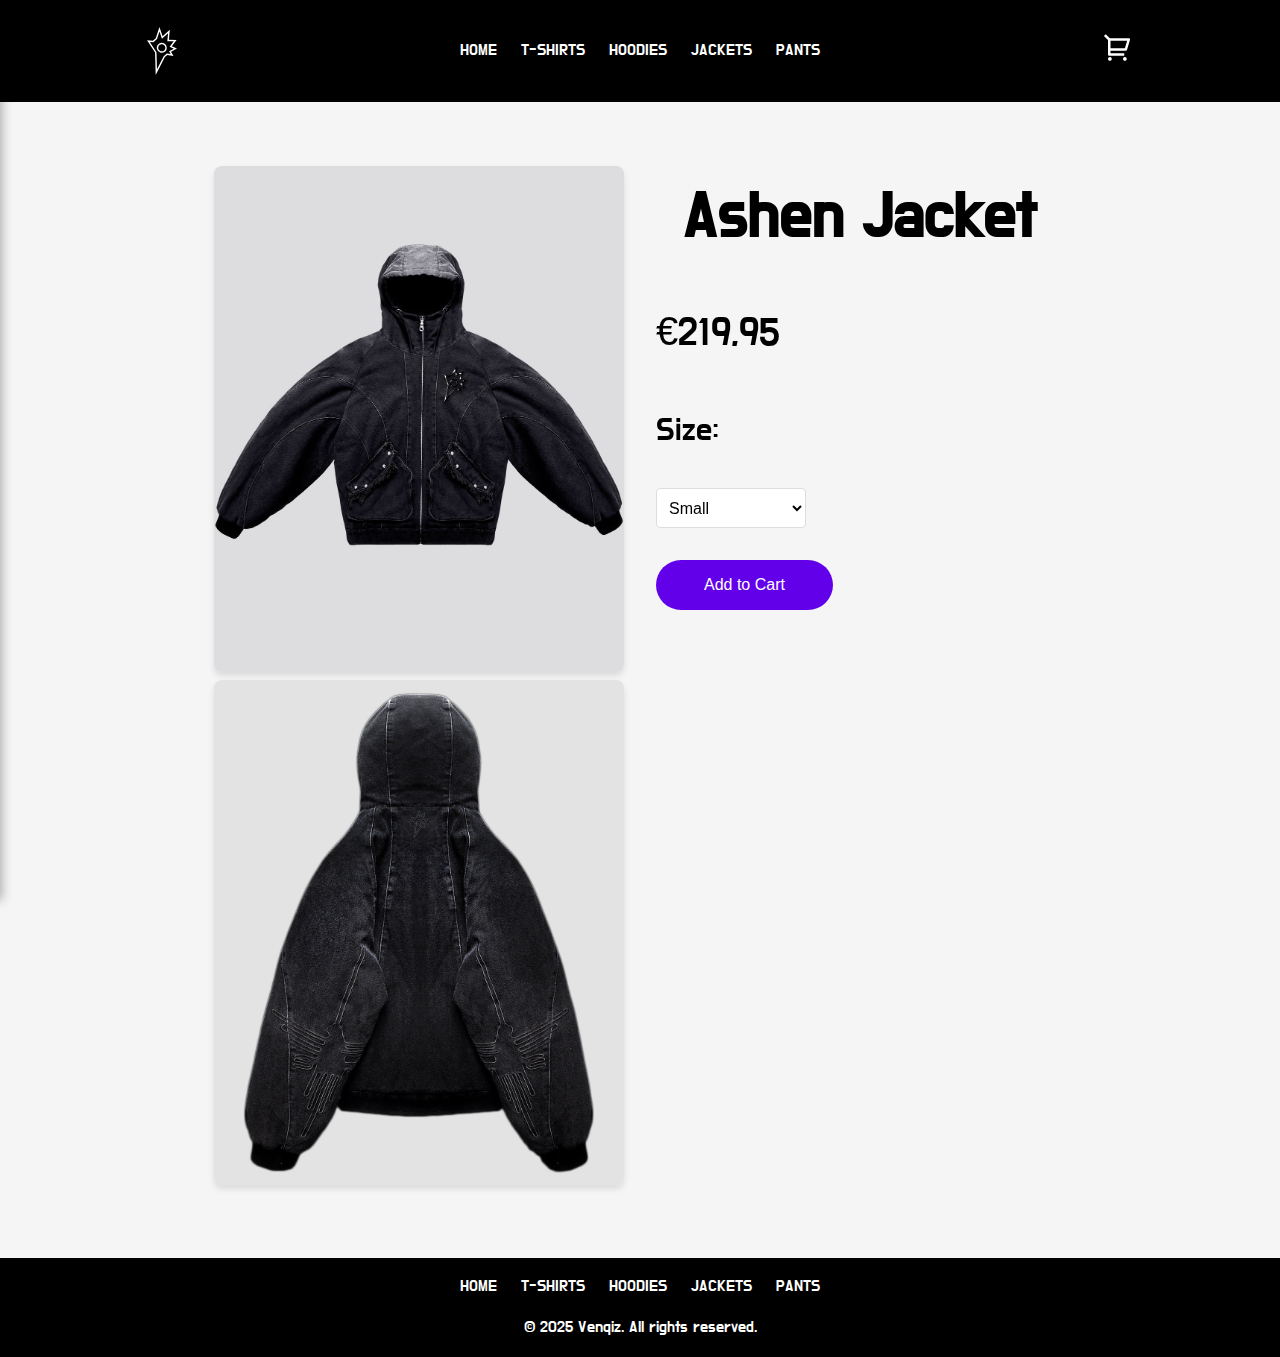
<file: Product/ashen-jacket.html>
<!DOCTYPE html>
<html lang="en">
<head>
    <meta charset="UTF-8">
    <meta name="viewport" content="width=device-width, initial-scale=1.0">
    <title>Venqiz</title>
    <link href="https://fonts.googleapis.com/css2?family=Do+Hyeon&display=swap" rel="stylesheet">
    <link rel="stylesheet" href="../styles.css">
</head>
<body>
    <!-- Navbar -->
    <header>
        <nav>
            <div class="menu-toggle">
                <img src="../image/LOGO/menu-line.svg" alt="Menu">
            </div>
            <div class="logo">
                <a href="../index.html"><img src="../image/LOGO/Logo Venqiz Blanc.svg" alt="Venqiz Logo"></a>
            </div>
            <ul class="nav-links">
                <li><a href="../index.html#home">HOME</a></li>
                <li><a href="../index.html#tshirts">T-SHIRTS</a></li>
                <li><a href="../index.html#hoodies">HOODIES</a></li>
                <li><a href="../index.html#jackets">JACKETS</a></li>
                <li><a href="../index.html#pants">PANTS</a></li>
            </ul>
            <div class="cart">
                <a href="#cart"><img src="../image/LOGO/cart.svg" alt="Cart"></a>
            </div>
        </nav>
    </header> 

        <!-- Menu Latéral -->
<div id="side-menu" class="side-menu">
    <button id="close-menu">&times;</button>
    <ul>
        <li><a href="../index.html#home">HOME</a></li>
        <li><a href="../index.html#tshirts">T-SHIRTS</a></li>
        <li><a href="../index.html#hoodies">HOODIES</a></li>
        <li><a href="../index.html#jackets">JACKETS</a></li>
        <li><a href="../index.html#pants">PANTS</a></li>
    </ul>
</div>

<!-- Overlay pour cliquer et fermer le menu -->
<div id="menu-overlay" class="menu-overlay"></div>

    <!-- Product Details -->
    <main class="product-page">
        <section class="product-detail">
            <div class="product-image-container">
             <img src="../image/Image Vêtement/Jackets/jacket 1 face.png" alt="Ashen Jacket face" class="product-image">
             <img src="../image/Image Vêtement/Jackets/jacket 1 dos.png" alt="Ashen Jacket dos" class="product-image">
            </div>
            <div class="product-info">
                <h1 class="product-title">Ashen Jacket</h1>
                <p class="product-price">€219,95</p>
                <form class="product-options">
                    <label for="size">Size:</label>
                    <select id="size" name="size">
                        <option value="s">Small</option>
                        <option value="m">Medium</option>
                        <option value="l">Large</option>
                        <option value="xl">Extra Large</option>
                    </select>
                    <button type="button" class="add-to-cart">Add to Cart</button>
                </form>
                <p class="product-description">
                    
                </p>
            </div>
        </section>
    </main>

    <!-- Footer -->
    <footer>
        <ul>
            <li><a href="../index.html">HOME</a></li>
            <li><a href="../index.html#tshirts">T-SHIRTS</a></li>
            <li><a href="../index.html#hoodies">HOODIES</a></li>
            <li><a href="../index.hmtl#jackets">JACKETS</a></li>
            <li><a href="../index.html#pants">PANTS</a></li>
        </ul>
        <p>© 2025 Venqiz. All rights reserved.</p>
    </footer>

        <!-- Shopping Cart Sidebar -->
<div id="cart-sidebar" class="cart-sidebar">
    <div class="cart-header">
        <h2>Cart</h2>
        <button id="close-cart">&times;</button>
    </div>
    <div class="cart-content">
        <p>Your cart is empty.</p>
    </div>
    <div class="cart-footer">
        <button id="checkout-btn">CHECK OUT</button>
    </div>
</div>

<!-- Overlay -->
<div id="cart-overlay" class="cart-overlay"></div>



<script src="../script.js"></script>

</body>
</html>
</file>
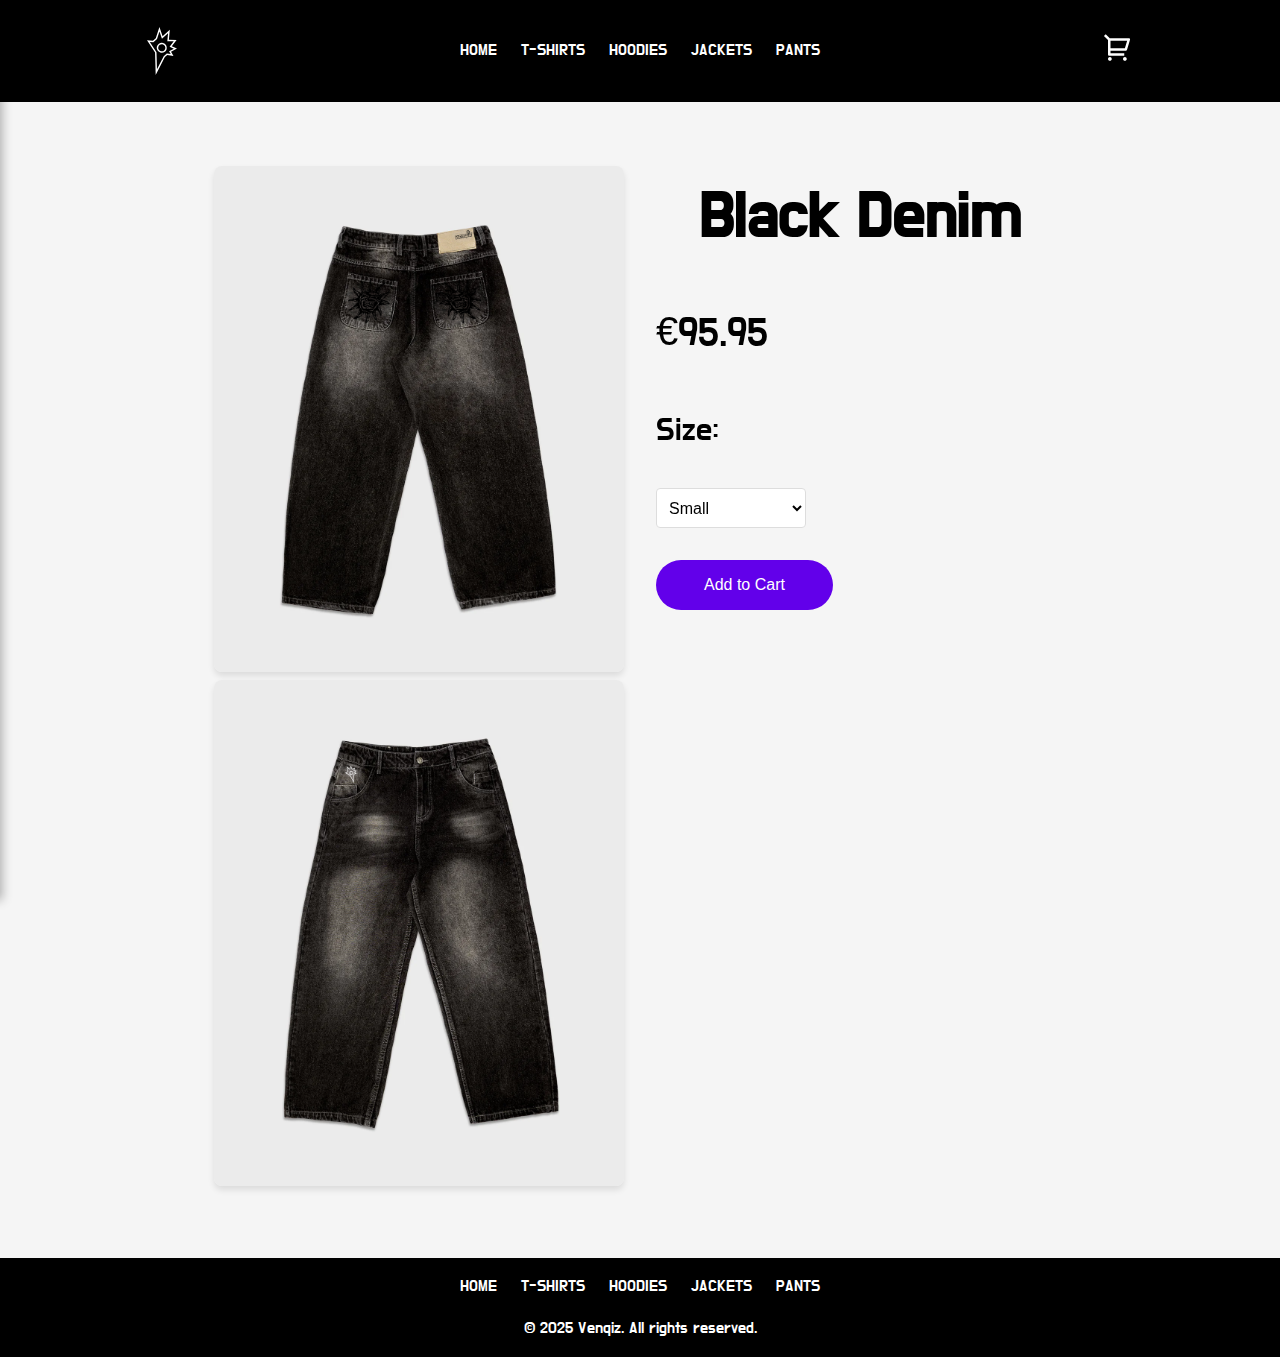
<file: Product/black-denim.html>
<!DOCTYPE html>
<html lang="en">
<head>
    <meta charset="UTF-8">
    <meta name="viewport" content="width=device-width, initial-scale=1.0">
    <title>Venqiz</title>
    <link href="https://fonts.googleapis.com/css2?family=Do+Hyeon&display=swap" rel="stylesheet">
    <link rel="stylesheet" href="../styles.css">
</head>
<body>
    <!-- Navbar -->
    <header>
        <nav>
            <div class="menu-toggle">
                <img src="../image/LOGO/menu-line.svg" alt="Menu">
            </div>
            <div class="logo">
                <a href="../index.html"><img src="../image/LOGO/Logo Venqiz Blanc.svg" alt="Venqiz Logo"></a>
            </div>
            <ul class="nav-links">
                <li><a href="../index.html#home">HOME</a></li>
                <li><a href="../index.html#tshirts">T-SHIRTS</a></li>
                <li><a href="../index.html#hoodies">HOODIES</a></li>
                <li><a href="../index.html#jackets">JACKETS</a></li>
                <li><a href="../index.html#pants">PANTS</a></li>
            </ul>
            <div class="cart">
                <a href="#cart"><img src="../image/LOGO/cart.svg" alt="Cart"></a>
            </div>
        </nav>
    </header> 

            <!-- Menu Latéral -->
<div id="side-menu" class="side-menu">
    <button id="close-menu">&times;</button>
    <ul>
        <li><a href="../index.html#home">HOME</a></li>
        <li><a href="../index.html#tshirts">T-SHIRTS</a></li>
        <li><a href="../index.html#hoodies">HOODIES</a></li>
        <li><a href="../index.html#jackets">JACKETS</a></li>
        <li><a href="../index.html#pants">PANTS</a></li>
    </ul>
</div>

<!-- Overlay pour cliquer et fermer le menu -->
<div id="menu-overlay" class="menu-overlay"></div>

    <!-- Product Details -->
    <main class="product-page">
        <section class="product-detail">
            <div class="product-image-container">
             <img src="../image/Image Vêtement/PANTS/Pantalon 1 dos.png" alt="Black Denim" class="product-image">
             <img src="../image/Image Vêtement/PANTS/pantalon 1 face.png" alt="Black Denim" class="product-image">
            </div>
            <div class="product-info">
                <h1 class="product-title">Black Denim</h1>
                <p class="product-price">€95.95</p>
                <form class="product-options">
                    <label for="size">Size:</label>
                    <select id="size" name="size">
                        <option value="s">Small</option>
                        <option value="m">Medium</option>
                        <option value="l">Large</option>
                        <option value="xl">Extra Large</option>
                    </select>
                    <button type="button" class="add-to-cart">Add to Cart</button>
                </form>
                <p class="product-description">
                    
                </p>
            </div>
        </section>
    </main>

    <!-- Footer -->
    <footer>
        <ul>
            <li><a href="../index.html">HOME</a></li>
            <li><a href="../index.html#tshirts">T-SHIRTS</a></li>
            <li><a href="../index.html#hoodies">HOODIES</a></li>
            <li><a href="../index.hmtl#jackets">JACKETS</a></li>
            <li><a href="../index.html#pants">PANTS</a></li>
        </ul>
        <p>© 2025 Venqiz. All rights reserved.</p>
    </footer>

        <!-- Shopping Cart Sidebar -->
<div id="cart-sidebar" class="cart-sidebar">
    <div class="cart-header">
        <h2>Cart</h2>
        <button id="close-cart">&times;</button>
    </div>
    <div class="cart-content">
        <p>Your cart is empty.</p>
    </div>
    <div class="cart-footer">
        <button id="checkout-btn">CHECK OUT</button>
    </div>
</div>

<!-- Overlay -->
<div id="cart-overlay" class="cart-overlay"></div>



<script src="../script.js"></script>


</body>
</html>
</file>
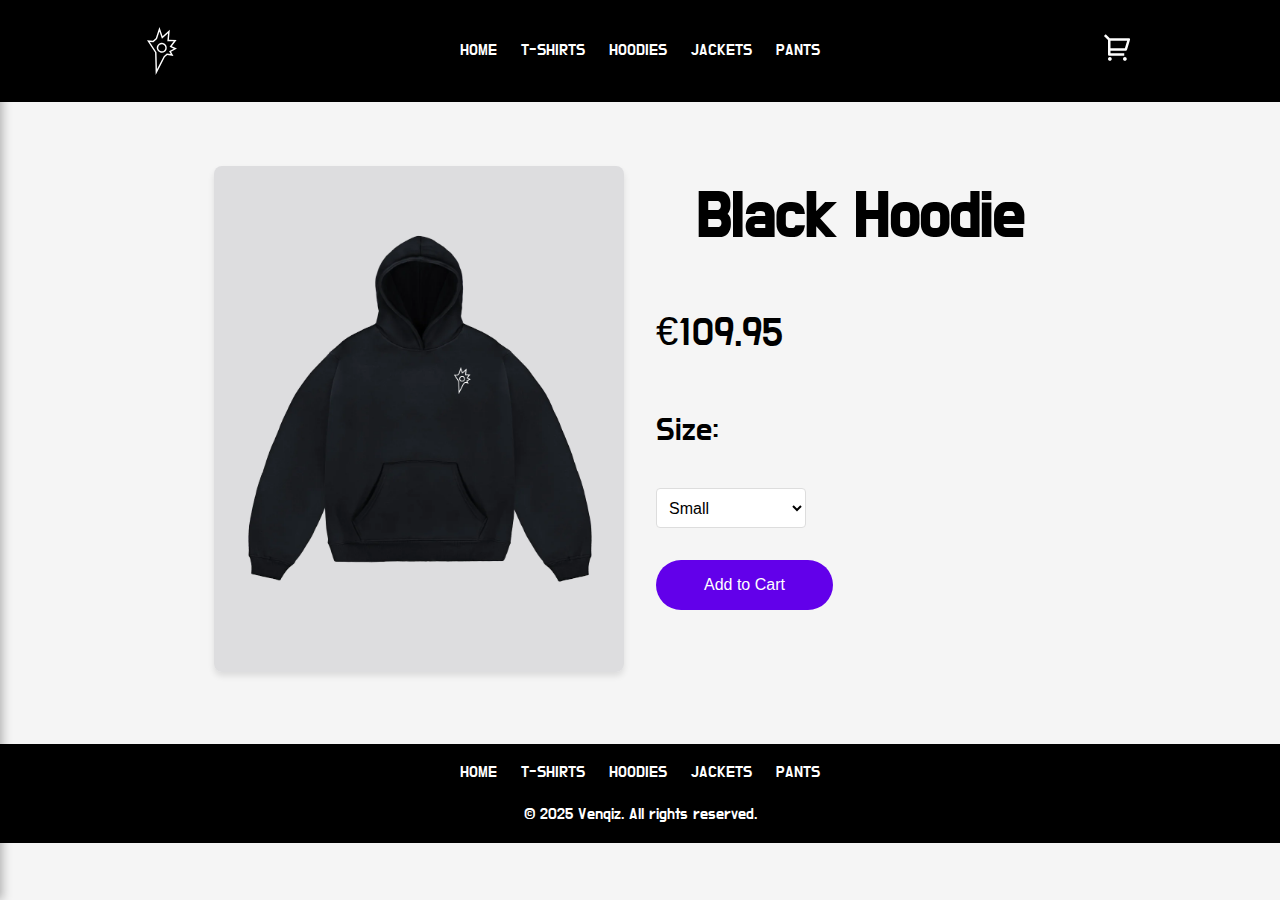
<file: Product/black-hoodie.html>
<!DOCTYPE html>
<html lang="en">
<head>
    <meta charset="UTF-8">
    <meta name="viewport" content="width=device-width, initial-scale=1.0">
    <title>Venqiz</title>
    <link href="https://fonts.googleapis.com/css2?family=Do+Hyeon&display=swap" rel="stylesheet">
    <link rel="stylesheet" href="../styles.css">
</head>
<body>
    <!-- Navbar -->
    <header>
        <nav>
            <div class="menu-toggle">
                <img src="../image/LOGO/menu-line.svg" alt="Menu">
            </div>
            <div class="logo">
                <a href="../index.html"><img src="../image/LOGO/Logo Venqiz Blanc.svg" alt="Venqiz Logo"></a>
            </div>
            <ul class="nav-links">
                <li><a href="../index.html#home">HOME</a></li>
                <li><a href="../index.html#tshirts">T-SHIRTS</a></li>
                <li><a href="../index.html#hoodies">HOODIES</a></li>
                <li><a href="../index.html#jackets">JACKETS</a></li>
                <li><a href="../index.html#pants">PANTS</a></li>
            </ul>
            <div class="cart">
                <a href="#cart"><img src="../image/LOGO/cart.svg" alt="Cart"></a>
            </div>
        </nav>
    </header> 

            <!-- Menu Latéral -->
<div id="side-menu" class="side-menu">
    <button id="close-menu">&times;</button>
    <ul>
        <li><a href="../index.html#home">HOME</a></li>
        <li><a href="../index.html#tshirts">T-SHIRTS</a></li>
        <li><a href="../index.html#hoodies">HOODIES</a></li>
        <li><a href="../index.html#jackets">JACKETS</a></li>
        <li><a href="../index.html#pants">PANTS</a></li>
    </ul>
</div>

<!-- Overlay pour cliquer et fermer le menu -->
<div id="menu-overlay" class="menu-overlay"></div>

    <!-- Product Details -->
    <main class="product-page">
        <section class="product-detail">
            <div class="product-image-container">
             <img src="../image/Image Vêtement/HOODIES/Hoodie noir.png" alt="Black Hoodie" class="product-image">
            </div>
            <div class="product-info">
                <h1 class="product-title">Black Hoodie</h1>
                <p class="product-price">€109.95</p>
                <form class="product-options">
                    <label for="size">Size:</label>
                    <select id="size" name="size">
                        <option value="s">Small</option>
                        <option value="m">Medium</option>
                        <option value="l">Large</option>
                        <option value="xl">Extra Large</option>
                    </select>
                    <button type="button" class="add-to-cart">Add to Cart</button>
                </form>
                <p class="product-description">
                    
                </p>
            </div>
        </section>
    </main>

    <!-- Footer -->
    <footer>
        <ul>
            <li><a href="../index.html">HOME</a></li>
            <li><a href="../index.html#tshirts">T-SHIRTS</a></li>
            <li><a href="../index.html#hoodies">HOODIES</a></li>
            <li><a href="../index.hmtl#jackets">JACKETS</a></li>
            <li><a href="../index.html#pants">PANTS</a></li>
        </ul>
        <p>© 2025 Venqiz. All rights reserved.</p>
    </footer>

        <!-- Shopping Cart Sidebar -->
<div id="cart-sidebar" class="cart-sidebar">
    <div class="cart-header">
        <h2>Cart</h2>
        <button id="close-cart">&times;</button>
    </div>
    <div class="cart-content">
        <p>Your cart is empty.</p>
    </div>
    <div class="cart-footer">
        <button id="checkout-btn">CHECK OUT</button>
    </div>
</div>

<!-- Overlay -->
<div id="cart-overlay" class="cart-overlay"></div>



<script src="../script.js"></script>

</body>
</html>
</file>
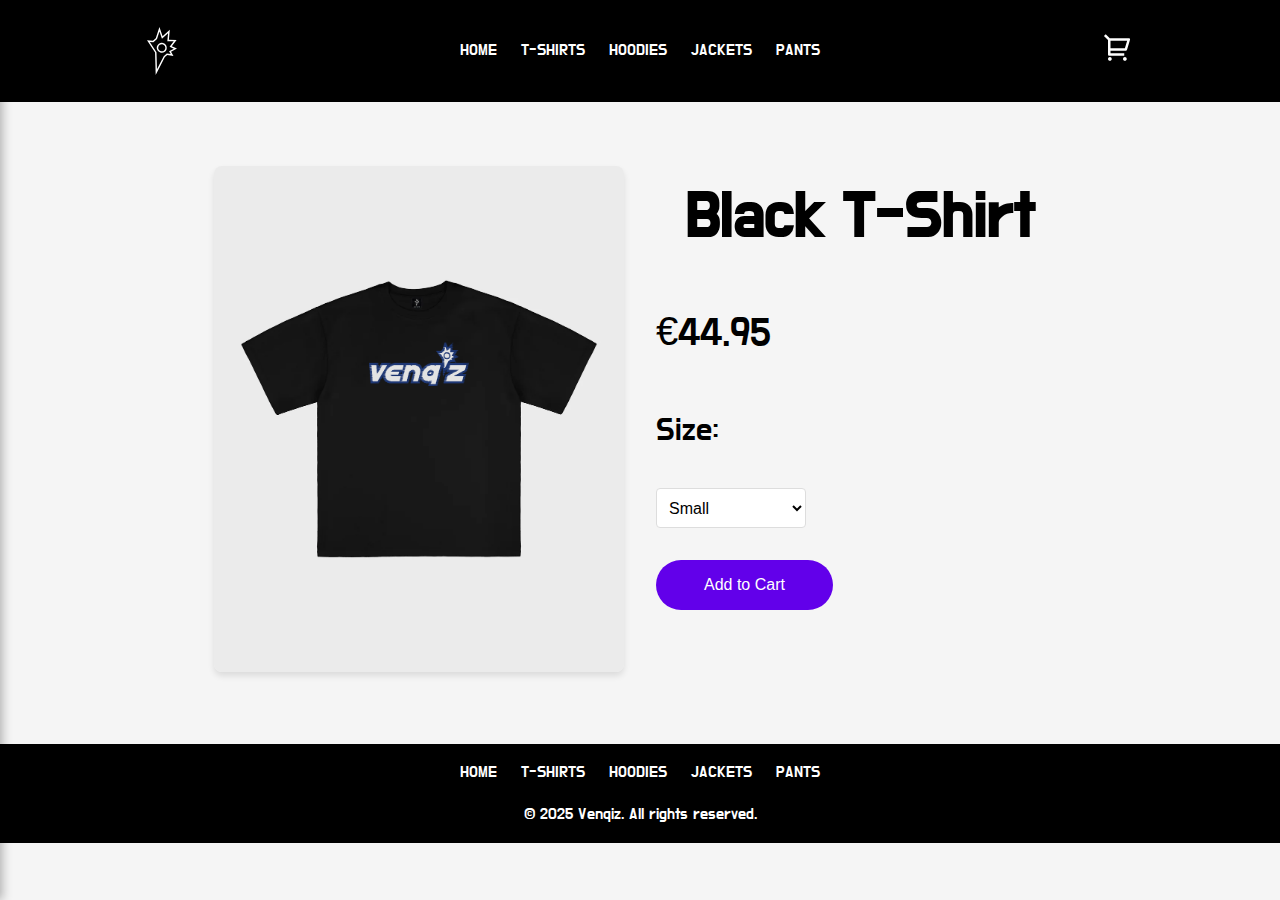
<file: Product/black-tshirt.html>
<!DOCTYPE html>
<html lang="en">
<head>
    <meta charset="UTF-8">
    <meta name="viewport" content="width=device-width, initial-scale=1.0">
    <title>Venqiz</title>
    <link href="https://fonts.googleapis.com/css2?family=Do+Hyeon&display=swap" rel="stylesheet">
    <link rel="stylesheet" href="../styles.css">
</head>
<body>
    <!-- Navbar -->
    <header>
        <nav>
            <div class="menu-toggle">
                <img src="../image/LOGO/menu-line.svg" alt="Menu">
            </div>
            <div class="logo">
                <a href="../index.html"><img src="../image/LOGO/Logo Venqiz Blanc.svg" alt="Venqiz Logo"></a>
            </div>
            <ul class="nav-links">
                <li><a href="../index.html#home">HOME</a></li>
                <li><a href="../index.html#tshirts">T-SHIRTS</a></li>
                <li><a href="../index.html#hoodies">HOODIES</a></li>
                <li><a href="../index.html#jackets">JACKETS</a></li>
                <li><a href="../index.html#pants">PANTS</a></li>
            </ul>
            <div class="cart">
                <a href="#cart"><img src="../image/LOGO/cart.svg" alt="Cart"></a>
            </div>
        </nav>
    </header>

        <!-- Menu Latéral -->
        <div id="side-menu" class="side-menu">
            <button id="close-menu">&times;</button>
            <ul>
                <li><a href="../index.html#home">HOME</a></li>
                <li><a href="../index.html#tshirts">T-SHIRTS</a></li>
                <li><a href="../index.html#hoodies">HOODIES</a></li>
                <li><a href="../index.html#jackets">JACKETS</a></li>
                <li><a href="../index.html#pants">PANTS</a></li>
            </ul>
        </div>
        
        <!-- Overlay pour cliquer et fermer le menu -->
        <div id="menu-overlay" class="menu-overlay"></div>

    <!-- Product Details -->
    <main class="product-page">
        <section class="product-detail">
            <div class="product-image-container">
             <img src="../image/Image Vêtement/T Shirt/tshirt noir logo.png" alt="Black T-Shirt" class="product-image">
            </div>
            <div class="product-info">
                <h1 class="product-title">Black T-Shirt</h1>
                <p class="product-price">€44.95</p>
                <form class="product-options">
                    <label for="size">Size:</label>
                    <select id="size" name="size">
                        <option value="s">Small</option>
                        <option value="m">Medium</option>
                        <option value="l">Large</option>
                        <option value="xl">Extra Large</option>
                    </select>
                    <button type="button" class="add-to-cart">Add to Cart</button>
                </form>
                <p class="product-description">
                    
                </p>
            </div>
        </section>
    </main>

    <!-- Footer -->
    <footer>
        <ul>
            <li><a href="../index.html">HOME</a></li>
            <li><a href="../index.html#tshirts">T-SHIRTS</a></li>
            <li><a href="../index.html#hoodies">HOODIES</a></li>
            <li><a href="../index.hmtl#jackets">JACKETS</a></li>
            <li><a href="../index.html#pants">PANTS</a></li>
        </ul>
        <p>© 2025 Venqiz. All rights reserved.</p>
    </footer>

        <!-- Shopping Cart Sidebar -->
<div id="cart-sidebar" class="cart-sidebar">
    <div class="cart-header">
        <h2>Cart</h2>
        <button id="close-cart">&times;</button>
    </div>
    <div class="cart-content">
        <p>Your cart is empty.</p>
    </div>
    <div class="cart-footer">
        <button id="checkout-btn">CHECK OUT</button>
    </div>
</div>

<!-- Overlay -->
<div id="cart-overlay" class="cart-overlay"></div>



<script src="../script.js"></script>

</body>
</html>
</file>
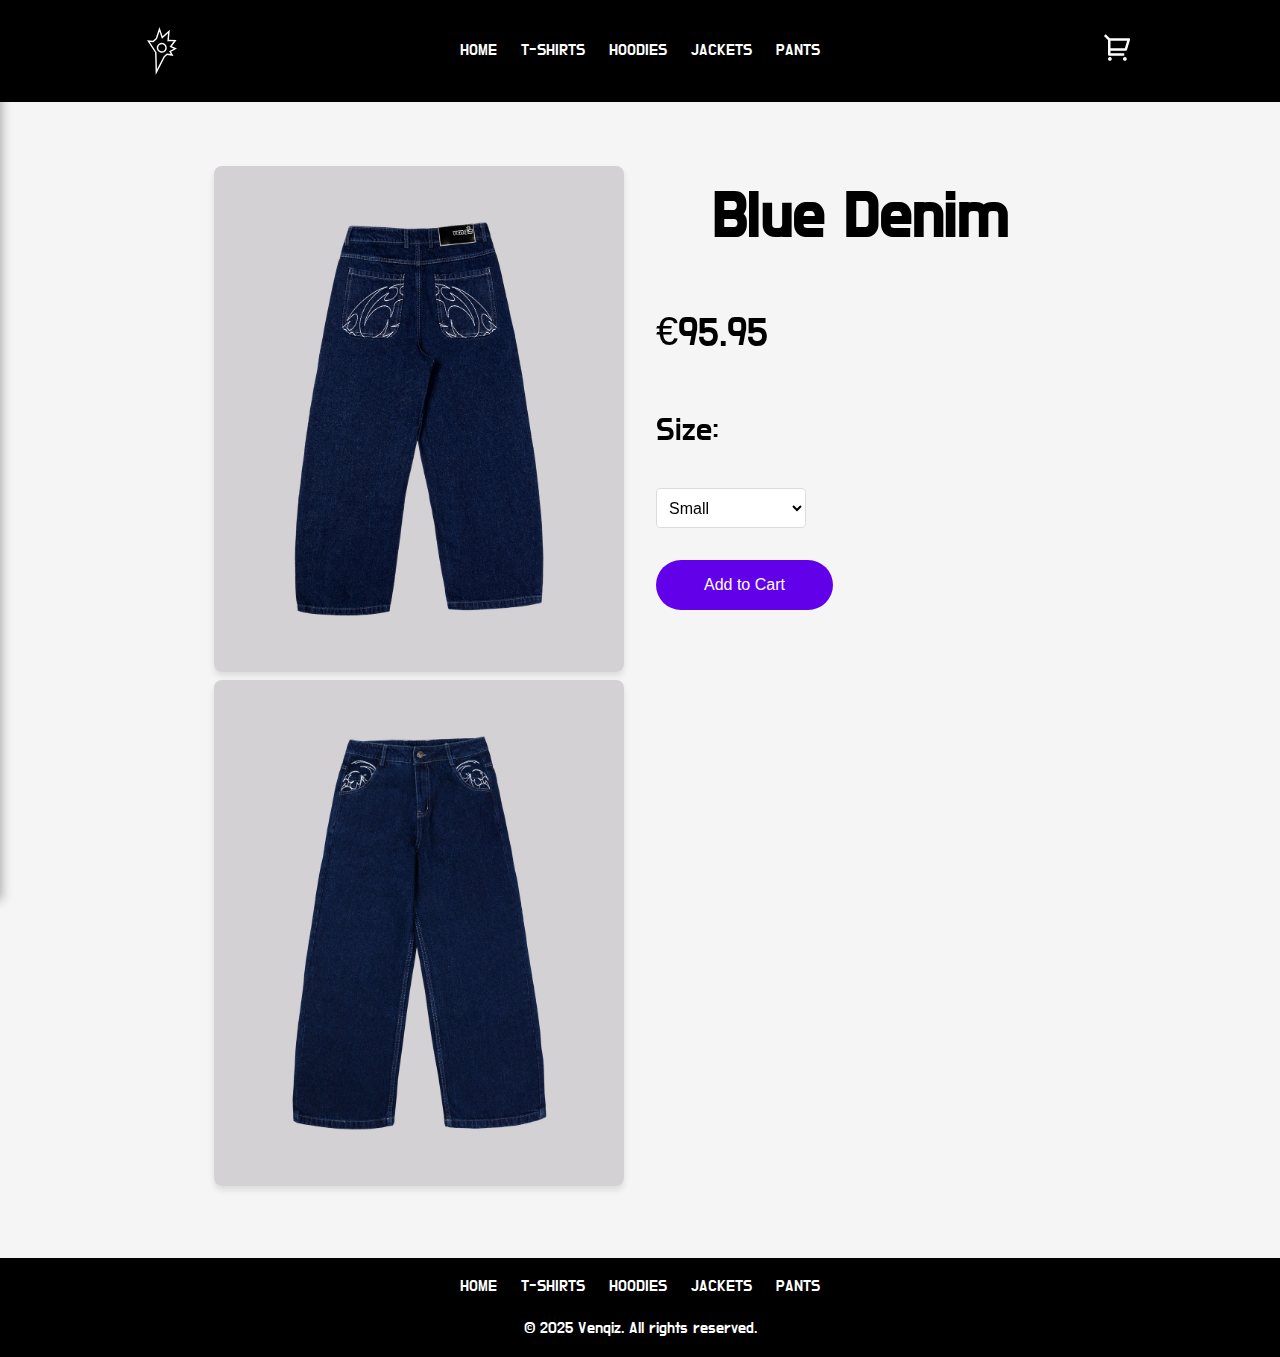
<file: Product/blue-denim.html>
<!DOCTYPE html>
<html lang="en">
<head>
    <meta charset="UTF-8">
    <meta name="viewport" content="width=device-width, initial-scale=1.0">
    <title>Venqiz</title>
    <link href="https://fonts.googleapis.com/css2?family=Do+Hyeon&display=swap" rel="stylesheet">
    <link rel="stylesheet" href="../styles.css">
</head>
<body>
    <!-- Navbar -->
    <header>
        <nav>
            <div class="menu-toggle">
                <img src="../image/LOGO/menu-line.svg" alt="Menu">
            </div>
            <div class="logo">
                <a href="../index.html"><img src="../image/LOGO/Logo Venqiz Blanc.svg" alt="Venqiz Logo"></a>
            </div>
            <ul class="nav-links">
                <li><a href="../index.html#home">HOME</a></li>
                <li><a href="../index.html#tshirts">T-SHIRTS</a></li>
                <li><a href="../index.html#hoodies">HOODIES</a></li>
                <li><a href="../index.html#jackets">JACKETS</a></li>
                <li><a href="../index.html#pants">PANTS</a></li>
            </ul>
            <div class="cart">
                <a href="#cart"><img src="../image/LOGO/cart.svg" alt="Cart"></a>
            </div>
        </nav>
    </header>

        <!-- Menu Latéral -->
        <div id="side-menu" class="side-menu">
            <button id="close-menu">&times;</button>
            <ul>
                <li><a href="../index.html#home">HOME</a></li>
                <li><a href="../index.html#tshirts">T-SHIRTS</a></li>
                <li><a href="../index.html#hoodies">HOODIES</a></li>
                <li><a href="../index.html#jackets">JACKETS</a></li>
                <li><a href="../index.html#pants">PANTS</a></li>
            </ul>
        </div>
        
        <!-- Overlay pour cliquer et fermer le menu -->
        <div id="menu-overlay" class="menu-overlay"></div>

    <!-- Product Details -->
    <main class="product-page">
        <section class="product-detail">
            <div class="product-image-container">
             <img src="../image/Image Vêtement/PANTS/pantalon 2 dos.png" alt="Blue Denim" class="product-image">
             <img src="../image/Image Vêtement/PANTS/pantalon 2 face.jpg" alt="Blue Denim" class="product-image">
            </div>
            <div class="product-info">
                <h1 class="product-title">Blue Denim</h1>
                <p class="product-price">€95.95</p>
                <form class="product-options">
                    <label for="size">Size:</label>
                    <select id="size" name="size">
                        <option value="s">Small</option>
                        <option value="m">Medium</option>
                        <option value="l">Large</option>
                        <option value="xl">Extra Large</option>
                    </select>
                    <button type="button" class="add-to-cart">Add to Cart</button>
                </form>
                <p class="product-description">
                    
                </p>
            </div>
        </section>
    </main>

    <!-- Footer -->
    <footer>
        <ul>
            <li><a href="../index.html">HOME</a></li>
            <li><a href="../index.html#tshirts">T-SHIRTS</a></li>
            <li><a href="../index.html#hoodies">HOODIES</a></li>
            <li><a href="../index.hmtl#jackets">JACKETS</a></li>
            <li><a href="../index.html#pants">PANTS</a></li>
        </ul>
        <p>© 2025 Venqiz. All rights reserved.</p>
    </footer>

        <!-- Shopping Cart Sidebar -->
<div id="cart-sidebar" class="cart-sidebar">
    <div class="cart-header">
        <h2>Cart</h2>
        <button id="close-cart">&times;</button>
    </div>
    <div class="cart-content">
        <p>Your cart is empty.</p>
    </div>
    <div class="cart-footer">
        <button id="checkout-btn">CHECK OUT</button>
    </div>
</div>

<!-- Overlay -->
<div id="cart-overlay" class="cart-overlay"></div>



<script src="../script.js"></script>

</body>
</html>
</file>
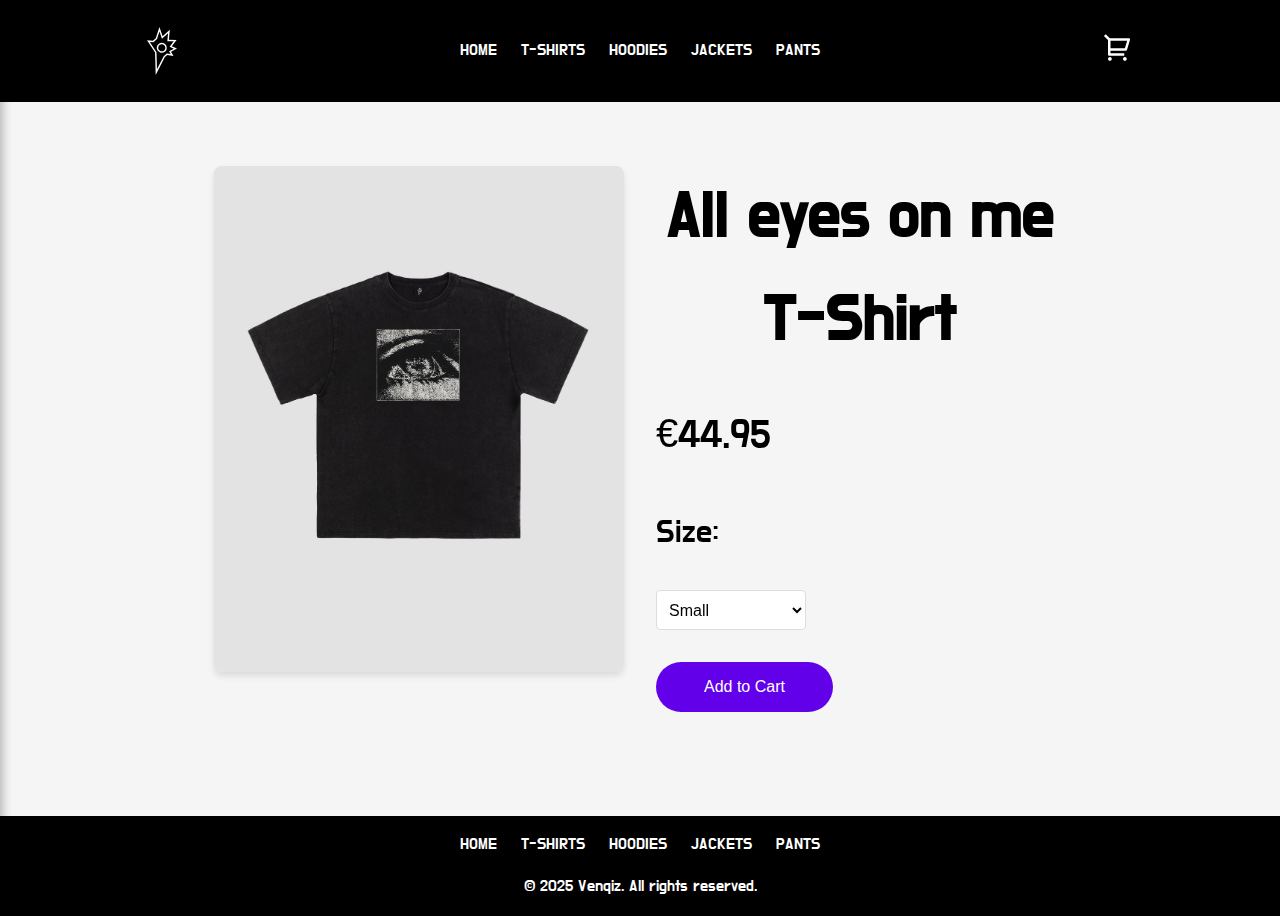
<file: Product/eye-tshirt.html>
<!DOCTYPE html>
<html lang="en">
<head>
    <meta charset="UTF-8">
    <meta name="viewport" content="width=device-width, initial-scale=1.0">
    <title>Venqiz</title>
    <link href="https://fonts.googleapis.com/css2?family=Do+Hyeon&display=swap" rel="stylesheet">
    <link rel="stylesheet" href="../styles.css">
</head>
<body>
    <!-- Navbar -->
    <header>
        <nav>
            <div class="menu-toggle">
                <img src="../image/LOGO/menu-line.svg" alt="Menu">
            </div>
            <div class="logo">
                <a href="../index.html"><img src="../image/LOGO/Logo Venqiz Blanc.svg" alt="Venqiz Logo"></a>
            </div>
            <ul class="nav-links">
                <li><a href="../index.html#home">HOME</a></li>
                <li><a href="../index.html#tshirts">T-SHIRTS</a></li>
                <li><a href="../index.html#hoodies">HOODIES</a></li>
                <li><a href="../index.html#jackets">JACKETS</a></li>
                <li><a href="../index.html#pants">PANTS</a></li>
            </ul>
            <div class="cart">
                <a href="#cart"><img src="../image/LOGO/cart.svg" alt="Cart"></a>
            </div>
        </nav>
    </header>

        <!-- Menu Latéral -->
        <div id="side-menu" class="side-menu">
            <button id="close-menu">&times;</button>
            <ul>
                <li><a href="../index.html#home">HOME</a></li>
                <li><a href="../index.html#tshirts">T-SHIRTS</a></li>
                <li><a href="../index.html#hoodies">HOODIES</a></li>
                <li><a href="../index.html#jackets">JACKETS</a></li>
                <li><a href="../index.html#pants">PANTS</a></li>
            </ul>
        </div>
        
        <!-- Overlay pour cliquer et fermer le menu -->
        <div id="menu-overlay" class="menu-overlay"></div>

    <!-- Product Details -->
    <main class="product-page">
        <section class="product-detail">
            <div class="product-image-container">
             <img src="../image/Image Vêtement/T Shirt/tshirt oeil.png" alt="Eye T-Shirt" class="product-image">
            </div>
            <div class="product-info">
                <h1 class="product-title">All eyes on me T-Shirt</h1>
                <p class="product-price">€44.95</p>
                <form class="product-options">
                    <label for="size">Size:</label>
                    <select id="size" name="size">
                        <option value="s">Small</option>
                        <option value="m">Medium</option>
                        <option value="l">Large</option>
                        <option value="xl">Extra Large</option>
                    </select>
                    <button type="button" class="add-to-cart">Add to Cart</button>
                </form>
                <p class="product-description">
                    
                </p>
            </div>
        </section>
    </main>

    <!-- Footer -->
    <footer>
        <ul>
            <li><a href="../index.html">HOME</a></li>
            <li><a href="../index.html#tshirts">T-SHIRTS</a></li>
            <li><a href="../index.html#hoodies">HOODIES</a></li>
            <li><a href="../index.hmtl#jackets">JACKETS</a></li>
            <li><a href="../index.html#pants">PANTS</a></li>
        </ul>
        <p>© 2025 Venqiz. All rights reserved.</p>
    </footer>

        <!-- Shopping Cart Sidebar -->
<div id="cart-sidebar" class="cart-sidebar">
    <div class="cart-header">
        <h2>Cart</h2>
        <button id="close-cart">&times;</button>
    </div>
    <div class="cart-content">
        <p>Your cart is empty.</p>
    </div>
    <div class="cart-footer">
        <button id="checkout-btn">CHECK OUT</button>
    </div>
</div>

<!-- Overlay -->
<div id="cart-overlay" class="cart-overlay"></div>



<script src="../script.js"></script>

</body>
</html>
</file>
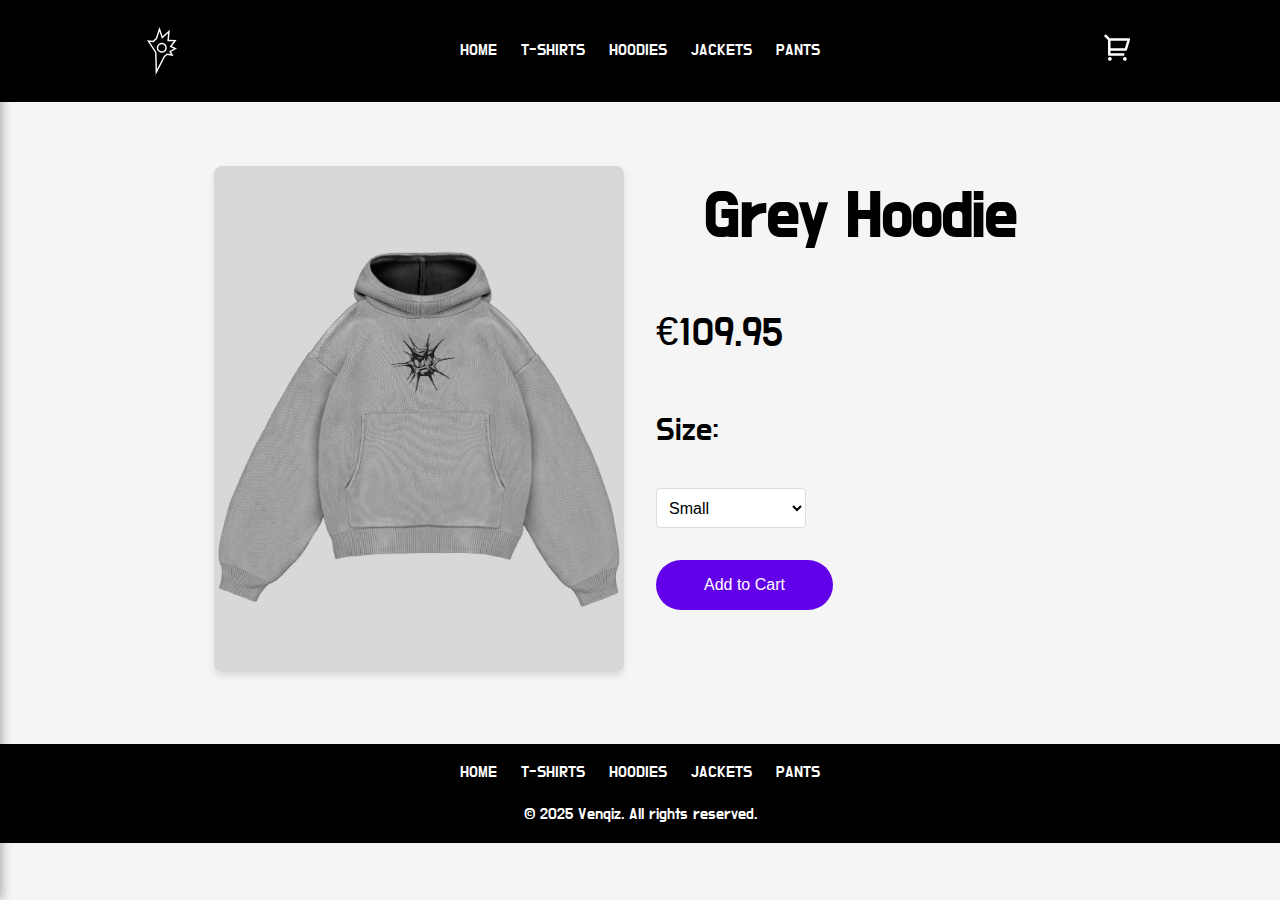
<file: Product/grey-hoodie.html>
<!DOCTYPE html>
<html lang="en">
<head>
    <meta charset="UTF-8">
    <meta name="viewport" content="width=device-width, initial-scale=1.0">
    <title>Venqiz</title>
    <link href="https://fonts.googleapis.com/css2?family=Do+Hyeon&display=swap" rel="stylesheet">
    <link rel="stylesheet" href="../styles.css">
</head>
<body>
    <!-- Navbar -->
    <header>
        <nav>
            <div class="menu-toggle">
                <img src="../image/LOGO/menu-line.svg" alt="Menu">
            </div>
            <div class="logo">
                <a href="../index.html"><img src="../image/LOGO/Logo Venqiz Blanc.svg" alt="Venqiz Logo"></a>
            </div>
            <ul class="nav-links">
                <li><a href="../index.html#home">HOME</a></li>
                <li><a href="../index.html#tshirts">T-SHIRTS</a></li>
                <li><a href="../index.html#hoodies">HOODIES</a></li>
                <li><a href="../index.html#jackets">JACKETS</a></li>
                <li><a href="../index.html#pants">PANTS</a></li>
            </ul>
            <div class="cart">
                <a href="#cart"><img src="../image/LOGO/cart.svg" alt="Cart"></a>
            </div>
        </nav>
    </header>

        <!-- Menu Latéral -->
        <div id="side-menu" class="side-menu">
            <button id="close-menu">&times;</button>
            <ul>
                <li><a href="../index.html#home">HOME</a></li>
                <li><a href="../index.html#tshirts">T-SHIRTS</a></li>
                <li><a href="../index.html#hoodies">HOODIES</a></li>
                <li><a href="../index.html#jackets">JACKETS</a></li>
                <li><a href="../index.html#pants">PANTS</a></li>
            </ul>
        </div>

    <!-- Product Details -->
    <main class="product-page">
        <section class="product-detail">
            <div class="product-image-container">
             <img src="../image/Image Vêtement/HOODIES/hoodie gris.png" alt="Hoodie gris" class="product-image">
            </div>
            <div class="product-info">
                <h1 class="product-title">Grey Hoodie</h1>
                <p class="product-price">€109.95</p>
                <form class="product-options">
                    <label for="size">Size:</label>
                    <select id="size" name="size">
                        <option value="s">Small</option>
                        <option value="m">Medium</option>
                        <option value="l">Large</option>
                        <option value="xl">Extra Large</option>
                    </select>
                    <button type="button" class="add-to-cart">Add to Cart</button>
                </form>
                <p class="product-description">
                    
                </p>
            </div>
        </section>
    </main>

    <!-- Footer -->
    <footer>
        <ul>
            <li><a href="../index.html">HOME</a></li>
            <li><a href="../index.html#tshirts">T-SHIRTS</a></li>
            <li><a href="../index.html#hoodies">HOODIES</a></li>
            <li><a href="../index.hmtl#jackets">JACKETS</a></li>
            <li><a href="../index.html#pants">PANTS</a></li>
        </ul>
        <p>© 2025 Venqiz. All rights reserved.</p>
    </footer>

        <!-- Shopping Cart Sidebar -->
<div id="cart-sidebar" class="cart-sidebar">
    <div class="cart-header">
        <h2>Cart</h2>
        <button id="close-cart">&times;</button>
    </div>
    <div class="cart-content">
        <p>Your cart is empty.</p>
    </div>
    <div class="cart-footer">
        <button id="checkout-btn">CHECK OUT</button>
    </div>
</div>

<!-- Overlay -->
<div id="cart-overlay" class="cart-overlay"></div>



<script src="../script.js"></script>
    
</body>
</html>
</file>
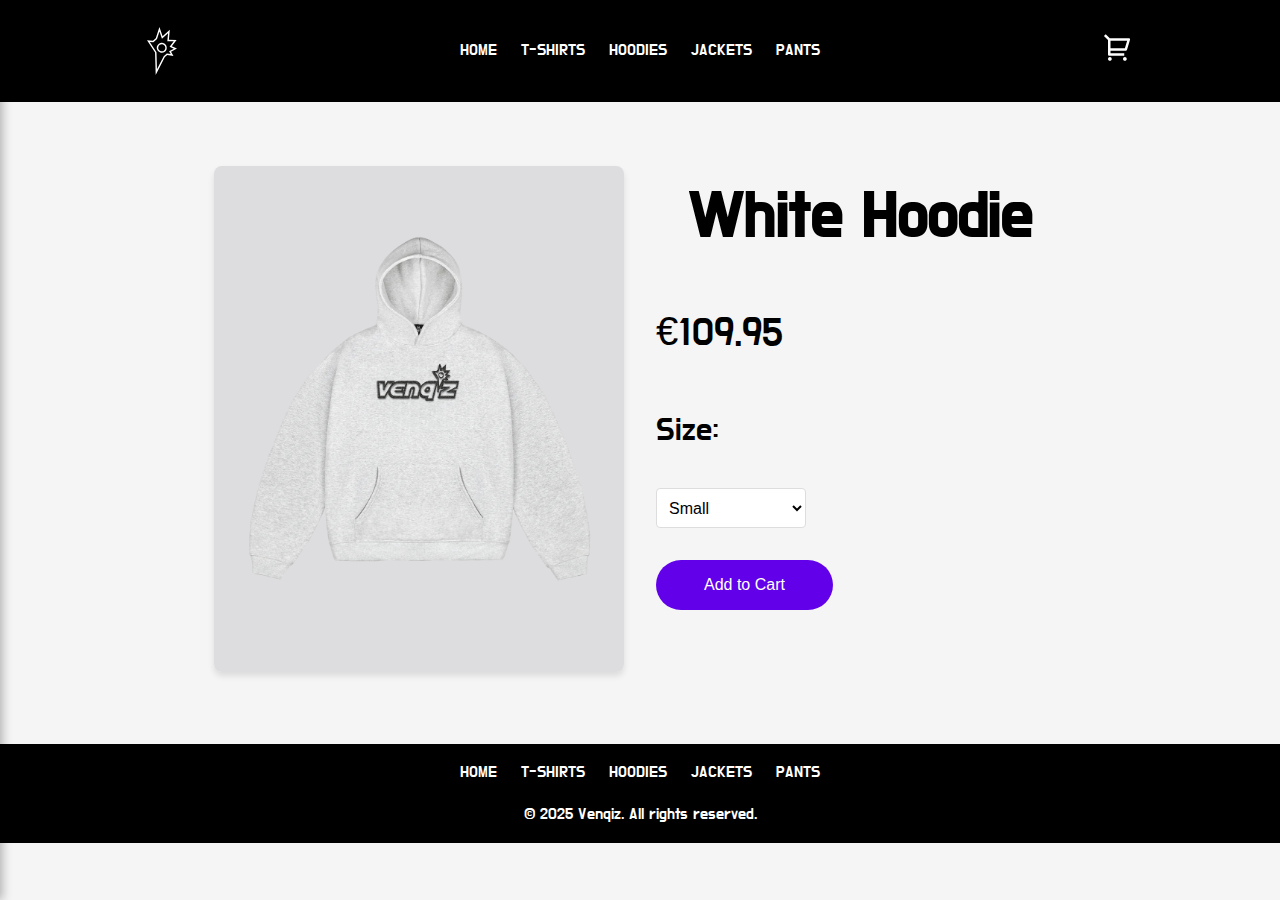
<file: Product/white-hoodie.html>
<!DOCTYPE html>
<html lang="en">
<head>
    <meta charset="UTF-8">
    <meta name="viewport" content="width=device-width, initial-scale=1.0">
    <title>Venqiz</title>
    <link href="https://fonts.googleapis.com/css2?family=Do+Hyeon&display=swap" rel="stylesheet">
    <link rel="stylesheet" href="../styles.css">
</head>
<body>
    <!-- Navbar -->
    <header>
        <nav>
            <div class="menu-toggle">
                <img src="../image/LOGO/menu-line.svg" alt="Menu">
            </div>
            <div class="logo">
                <a href="../index.html"><img src="../image/LOGO/Logo Venqiz Blanc.svg" alt="Venqiz Logo"></a>
            </div>
            <ul class="nav-links">
                <li><a href="../index.html#home">HOME</a></li>
                <li><a href="../index.html#tshirts">T-SHIRTS</a></li>
                <li><a href="../index.html#hoodies">HOODIES</a></li>
                <li><a href="../index.html#jackets">JACKETS</a></li>
                <li><a href="../index.html#pants">PANTS</a></li>
            </ul>
            <div class="cart">
                <a href="#cart"><img src="../image/LOGO/cart.svg" alt="Cart"></a>
            </div>
        </nav>
    </header>

        <!-- Menu Latéral -->
        <div id="side-menu" class="side-menu">
            <button id="close-menu">&times;</button>
            <ul>
                <li><a href="../index.html#home">HOME</a></li>
                <li><a href="../index.html#tshirts">T-SHIRTS</a></li>
                <li><a href="../index.html#hoodies">HOODIES</a></li>
                <li><a href="../index.html#jackets">JACKETS</a></li>
                <li><a href="../index.html#pants">PANTS</a></li>
            </ul>
        </div>
        
        <!-- Overlay pour cliquer et fermer le menu -->
        <div id="menu-overlay" class="menu-overlay"></div>

    <!-- Product Details -->
    <main class="product-page">
        <section class="product-detail">
            <div class="product-image-container">
             <img src="../image/Image Vêtement/HOODIES/hoodie blanc.png" alt="Hoodie Blanc" class="product-image">
            </div>
            <div class="product-info">
                <h1 class="product-title">White Hoodie</h1>
                <p class="product-price">€109.95</p>
                <form class="product-options">
                    <label for="size">Size:</label>
                    <select id="size" name="size">
                        <option value="s">Small</option>
                        <option value="m">Medium</option>
                        <option value="l">Large</option>
                        <option value="xl">Extra Large</option>
                    </select>
                    <button type="button" class="add-to-cart">Add to Cart</button>
                </form>
                <p class="product-description">
                    
                </p>
            </div>
        </section>
    </main>

    <!-- Footer -->
    <footer>
        <ul>
            <li><a href="../index.html">HOME</a></li>
            <li><a href="../index.html#tshirts">T-SHIRTS</a></li>
            <li><a href="../index.html#hoodies">HOODIES</a></li>
            <li><a href="../index.hmtl#jackets">JACKETS</a></li>
            <li><a href="../index.html#pants">PANTS</a></li>
        </ul>
        <p>© 2025 Venqiz. All rights reserved.</p>
    </footer>

        <!-- Shopping Cart Sidebar -->
<div id="cart-sidebar" class="cart-sidebar">
    <div class="cart-header">
        <h2>Cart</h2>
        <button id="close-cart">&times;</button>
    </div>
    <div class="cart-content">
        <p>Your cart is empty.</p>
    </div>
    <div class="cart-footer">
        <button id="checkout-btn">CHECK OUT</button>
    </div>
</div>

<!-- Overlay -->
<div id="cart-overlay" class="cart-overlay"></div>



<script src="../script.js"></script>

</body>
</html>
</file>
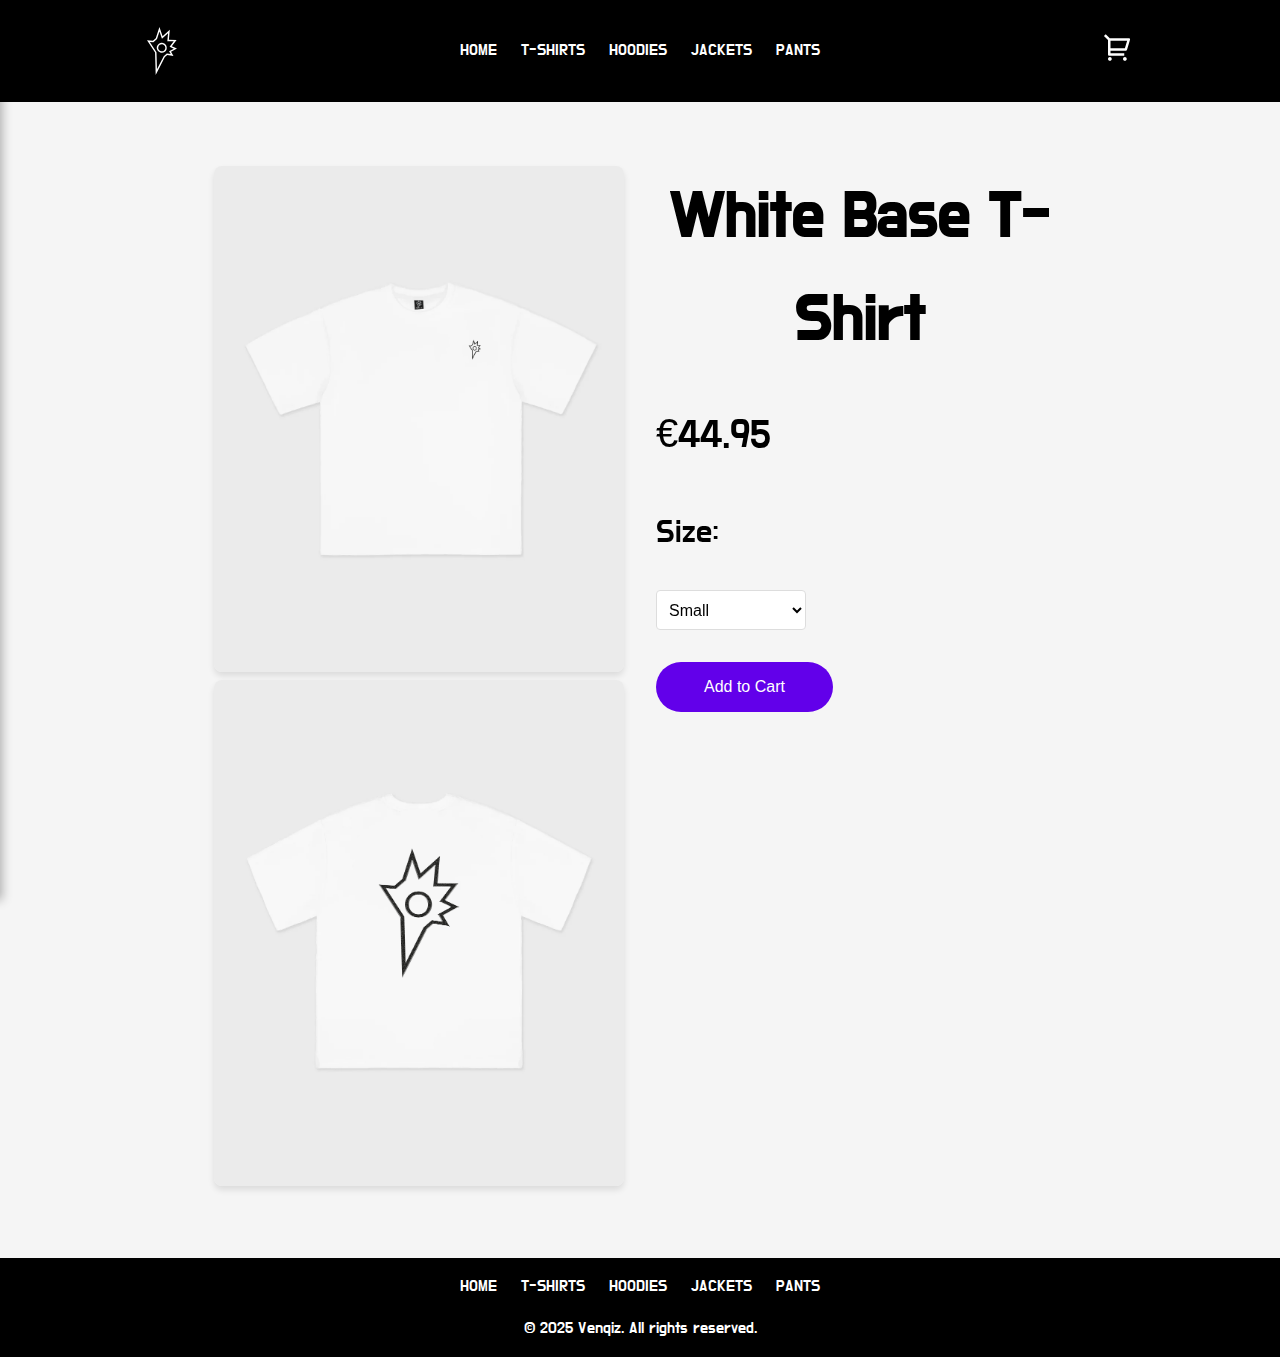
<file: Product/white-tshirt.html>
<!DOCTYPE html>
<html lang="en">
<head>
    <meta charset="UTF-8">
    <meta name="viewport" content="width=device-width, initial-scale=1.0">
    <title>Venqiz</title>
    <link href="https://fonts.googleapis.com/css2?family=Do+Hyeon&display=swap" rel="stylesheet">
    <link rel="stylesheet" href="../styles.css">
</head>
<body>
    <!-- Navbar -->
    <header>
        <nav>
            <div class="menu-toggle">
                <img src="../image/LOGO/menu-line.svg" alt="Menu">
            </div>
            <div class="logo">
                <a href="../index.html"><img src="../image/LOGO/Logo Venqiz Blanc.svg" alt="Venqiz Logo"></a>
            </div>
            <ul class="nav-links">
                <li><a href="../index.html#home">HOME</a></li>
                <li><a href="../index.html#tshirts">T-SHIRTS</a></li>
                <li><a href="../index.html#hoodies">HOODIES</a></li>
                <li><a href="../index.html#jackets">JACKETS</a></li>
                <li><a href="../index.html#pants">PANTS</a></li>
            </ul>
            <div class="cart">
                <a href="#cart"><img src="../image/LOGO/cart.svg" alt="Cart"></a>
            </div>
        </nav>
    </header>

        <!-- Menu Latéral -->
        <div id="side-menu" class="side-menu">
            <button id="close-menu">&times;</button>
            <ul>
                <li><a href="../index.html#home">HOME</a></li>
                <li><a href="../index.html#tshirts">T-SHIRTS</a></li>
                <li><a href="../index.html#hoodies">HOODIES</a></li>
                <li><a href="../index.html#jackets">JACKETS</a></li>
                <li><a href="../index.html#pants">PANTS</a></li>
            </ul>
        </div>
        
        <!-- Overlay pour cliquer et fermer le menu -->
        <div id="menu-overlay" class="menu-overlay"></div>

    <!-- Product Details -->
    <main class="product-page">
        <section class="product-detail">
            <div class="product-image-container">
             <img src="../image/Image Vêtement/T Shirt/tshirt blanc face.png" alt="White T-Shirt face" class="product-image">
             <img src="../image/Image Vêtement/T Shirt/tshirt blanc dos.png" alt="White T-Shirt dos" class="product-image">
            </div>
            <div class="product-info">
                <h1 class="product-title">White Base T-Shirt</h1>
                <p class="product-price">€44.95</p>
                <form class="product-options">
                    <label for="size">Size:</label>
                    <select id="size" name="size">
                        <option value="s">Small</option>
                        <option value="m">Medium</option>
                        <option value="l">Large</option>
                        <option value="xl">Extra Large</option>
                    </select>
                    <button type="button" class="add-to-cart">Add to Cart</button>
                </form>
                <p class="product-description">
                    
                </p>
            </div>
        </section>
    </main>

    <!-- Footer -->
    <footer>
        <ul>
            <li><a href="../index.html">HOME</a></li>
            <li><a href="../index.html#tshirts">T-SHIRTS</a></li>
            <li><a href="../index.html#hoodies">HOODIES</a></li>
            <li><a href="../index.hmtl#jackets">JACKETS</a></li>
            <li><a href="../index.html#pants">PANTS</a></li>
        </ul>
        <p>© 2025 Venqiz. All rights reserved.</p>
    </footer>

        <!-- Shopping Cart Sidebar -->
<div id="cart-sidebar" class="cart-sidebar">
    <div class="cart-header">
        <h2>Cart</h2>
        <button id="close-cart">&times;</button>
    </div>
    <div class="cart-content">
        <p>Your cart is empty.</p>
    </div>
    <div class="cart-footer">
        <button id="checkout-btn">CHECK OUT</button>
    </div>
</div>

<!-- Overlay -->
<div id="cart-overlay" class="cart-overlay"></div>



<script src="../script.js"></script>


</body>
</html>
</file>
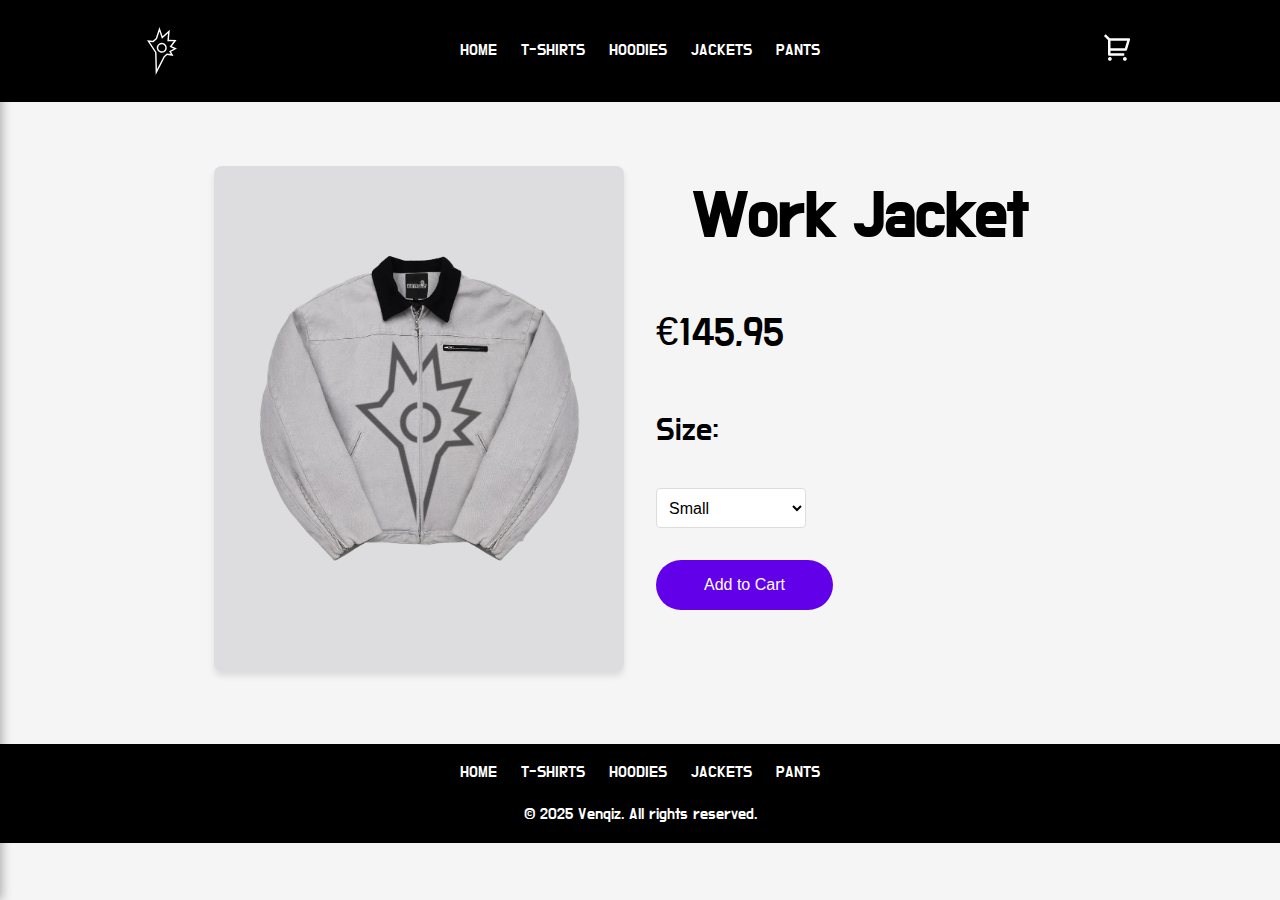
<file: Product/work-jacket.html>
<!DOCTYPE html>
<html lang="en">
<head>
    <meta charset="UTF-8">
    <meta name="viewport" content="width=device-width, initial-scale=1.0">
    <title>Venqiz</title>
    <link href="https://fonts.googleapis.com/css2?family=Do+Hyeon&display=swap" rel="stylesheet">
    <link rel="stylesheet" href="../styles.css">
</head>
<body>
    <!-- Navbar -->
    <header>
        <nav>
            <div class="menu-toggle">
                <img src="../image/LOGO/menu-line.svg" alt="Menu">
            </div>
            <div class="logo">
                <a href="../index.html"><img src="../image/LOGO/Logo Venqiz Blanc.svg" alt="Venqiz Logo"></a>
            </div>
            <ul class="nav-links">
                <li><a href="../index.html#home">HOME</a></li>
                <li><a href="../index.html#tshirts">T-SHIRTS</a></li>
                <li><a href="../index.html#hoodies">HOODIES</a></li>
                <li><a href="../index.html#jackets">JACKETS</a></li>
                <li><a href="../index.html#pants">PANTS</a></li>
            </ul>
            <div class="cart">
                <a href="#cart"><img src="../image/LOGO/cart.svg" alt="Cart"></a>
            </div>
        </nav>
    </header>

        <!-- Menu Latéral -->
        <div id="side-menu" class="side-menu">
            <button id="close-menu">&times;</button>
            <ul>
                <li><a href="../index.html#home">HOME</a></li>
                <li><a href="../index.html#tshirts">T-SHIRTS</a></li>
                <li><a href="../index.html#hoodies">HOODIES</a></li>
                <li><a href="../index.html#jackets">JACKETS</a></li>
                <li><a href="../index.html#pants">PANTS</a></li>
            </ul>
        </div>
        
        <!-- Overlay pour cliquer et fermer le menu -->
        <div id="menu-overlay" class="menu-overlay"></div>

    <!-- Product Details -->
    <main class="product-page">
        <section class="product-detail">
            <div class="product-image-container">
             <img src="../image/Image Vêtement/Jackets/jacket 2.png" alt="Work Jacket" class="product-image">
            </div>
            <div class="product-info">
                <h1 class="product-title">Work Jacket</h1>
                <p class="product-price">€145,95</p>
                <form class="product-options">
                    <label for="size">Size:</label>
                    <select id="size" name="size">
                        <option value="s">Small</option>
                        <option value="m">Medium</option>
                        <option value="l">Large</option>
                        <option value="xl">Extra Large</option>
                    </select>
                    <button type="button" class="add-to-cart">Add to Cart</button>
                </form>
                <p class="product-description">
                    
                </p>
            </div>
        </section>
    </main>

    <!-- Footer -->
    <footer>
        <ul>
            <li><a href="../index.html">HOME</a></li>
            <li><a href="../index.html#tshirts">T-SHIRTS</a></li>
            <li><a href="../index.html#hoodies">HOODIES</a></li>
            <li><a href="../index.hmtl#jackets">JACKETS</a></li>
            <li><a href="../index.html#pants">PANTS</a></li>
        </ul>
        <p>© 2025 Venqiz. All rights reserved.</p>
    </footer>

        <!-- Shopping Cart Sidebar -->
<div id="cart-sidebar" class="cart-sidebar">
    <div class="cart-header">
        <h2>Cart</h2>
        <button id="close-cart">&times;</button>
    </div>
    <div class="cart-content">
        <p>Your cart is empty.</p>
    </div>
    <div class="cart-footer">
        <button id="checkout-btn">CHECK OUT</button>
    </div>
</div>

<!-- Overlay -->
<div id="cart-overlay" class="cart-overlay"></div>



<script src="../script.js"></script>


</body>
</html>
</file>
<file: styles.css>
/* General Reset */
* {
    margin: 0;
    padding: 0;
    box-sizing: border-box;
}

body {
    font-family: 'Do Hyeon', sans-serif;
    line-height: 1.6;
    background-color: #f5f5f5;
    color: #000;
}

/* Navbar */
header {
    background-color: #000;
    padding: 1.5rem;
    position: sticky;
    top: 0;
    z-index: 1000;
}

nav {
    display: flex;
    justify-content: space-between;
    align-items: center;
    max-width: 80%;
    margin: 3px auto;
}

.nav-links {
    display: flex;
    list-style: none;
    gap: 1.5rem;
}

.nav-links a {
    text-decoration: none;
    color: white;
    transition: all 0.3s ease;
}

.nav-links a:hover {
    text-decoration: underline;
}

.cart img {
    width: 30px;
    cursor: pointer;
}

.logo img {
    width: 30px;
    height: auto;
    display: block;
}

/* Hero Section */
.hero {
    max-width: 100vw;
    height: 100vh;
    overflow: hidden;
    position: relative;
}

.hero video {
    width: 100%; /* Vidéo prend toute la largeur */
    height: 100%; /* Vidéo prend toute la hauteur */
    object-fit: cover; /* Recouvre tout l'espace sans déformer */
    position: absolute; /* Position absolue pour rester dans le conteneur */
    top: 0;
    left: 0;
    display: block;
    object-fit: cover;
}

/* Product Section */
main {
    max-width: 80%;
    margin: 2rem auto;
    padding: 1rem;
}

h1 { 
    text-align: center;
    margin-bottom: 1rem;
    font-size: 3rem;
}

h2 {
    text-align: center;
    margin-bottom: 1rem;
    font-size: 2.5rem;
}

.product-grid {
    display: grid;
    grid-template-columns: repeat(auto-fit, minmax(250px, 1fr));
    gap: 10px;
    justify-items: center;
    padding: 5%;
}

.product {
    background: white;
    margin: 0;
    border: 1px solid #ddd;
    border-radius: 8px;
    text-align: center;
    padding: 10px;
    transition: transform 0.3s ease;
}

.product img {
    width: 100%;
    height: auto;
    border-radius: 8px;
    max-width: 800px; /* Taille réduite pour éviter les débordements */
}

.product p {
    margin: 0.5rem 0;
    font-size: 1.2rem;
}

.product span {
    font-weight: bold;
    color: #000;
}

.product:hover {
    transform: translateY(-10px);
}

/* Footer */
footer {
    background: #000;
    color: white;
    padding: 1rem 0;
    text-align: center;
}

footer ul {
    display: flex;
    justify-content: center;
    list-style: none;
    gap: 1.5rem;
    margin-bottom: 1rem;
}

footer a {
    text-decoration: none;
    color: white;
    transition: all 0.3s ease;
}

footer a:hover {
    text-decoration: underline;
}

/* CSS page produit */

.product-page {
    display: flex;
    justify-content: center;
    align-items: flex-start;
    gap: 2rem;
    padding: 2rem;
    max-width: 100%;
    margin: 2rem auto;
}

.product-detail {
    display: flex;
    gap: 2rem;
    width: 100%;
    max-width: 70%;
    margin: 0 auto;
}

.product-image-container {
    flex: 1;
    max-width: 100%;
}

.product-image {
    width: 100%;
    height: auto;
    border-radius: 8px;
    box-shadow: 0 4px 6px rgba(0, 0, 0, 0.1);
}

.product-info {
    flex: 1;
    display: flex;
    flex-direction: column;
    position: sticky;
    
    gap: 1.5rem; /* Ajoute de l'espacement entre les éléments */
    
    max-width: 600px;
    top: 20px;
}

.product-title {
    font-size: 4rem;
    font-weight: bold;
    margin-bottom: 0.5rem;
}

.product-price {
    font-size: 2.5rem;
    color: #000000;
    margin-bottom: 1rem;
}

.product-options {
    display: flex;
    flex-direction: column;
    align-items: flex-start; /* Alignement des options à gauche */
    gap: 2rem;
    font-size: 2rem;
}

.product-options select {
    width: 150px; /* Largeur de la case */
    height: 40px; /* Hauteur de la case */
    font-size: 1rem; /* Taille du texte */
    padding: 0.25rem 0.5rem; /* Espacement interne */
    border: 1px solid #ddd; /* Bordure de la case */
    border-radius: 4px; /* Arrondir les coins */
    background-color: #fff; /* Couleur de fond */
    color: #000; /* Couleur du texte */
    cursor: pointer;
    transition: border-color 0.3s ease, box-shadow 0.3s ease;
}

.product-options select:hover {
    border-color: #6200ea; /* Change la couleur de la bordure au survol */
    box-shadow: 0 0 4px rgba(98, 0, 234, 0.5); /* Effet d'ombre au survol */
}


.add-to-cart {
    background-color: #6200ea;
    color: #fff;
    border: none;
    padding: 1rem 3rem;
    font-size: 1rem;
    cursor: pointer;
    border-radius: 50px;
    transition: all 0.3s ease;
    width: auto; /* Étend le bouton sur toute la largeur */
    text-align: center;
}

.add-to-cart:hover {
    background-color: #3700b3;
    transform: scale(1.05);
}

.product-description {
    font-size: 1rem;
    color: #555;
    line-height: 1.6;
    margin-top: 1rem; /* Ajoute de l'espace au-dessus de la description */
}


/* Responsive Design */

/* Pour les écrans de tablettes */
@media (max-width: 1024px) {
    nav {
        max-width: 90%;
    }

    .nav-links {
        gap: 1rem;
        font-size: 0.9rem;
    }

    .cart img {
        width: 25px;
    }

    h1 {
        font-size: 2.5rem;
    }

    h2 {
        font-size: 2rem;
    }

    .product-title {
        font-size: 3rem;
    }

    .product-price {
        font-size: 2rem;
    }

    .product-options {
        gap: 1rem;
    }

    .add-to-cart {
        padding: 0.8rem 2rem;
        font-size: 0.9rem;
    }

    .product-detail {
        flex-direction: column;
        align-items: center;
    }

    .product-info {
        position: static;
        max-width: 100%;
        text-align: center;
    }

    .product-image-container {
        max-width: 90%;
    }
}

/* Sidebar Cart */
.cart-sidebar {
    position: fixed;
    top: 0;
    right: -100%; /* Cache le panier hors de l'écran */
    width: 400px; /* Largeur du panier */
    height: 100%;
    background: white;
    box-shadow: -5px 0 15px rgba(0, 0, 0, 0.2);
    transition: right 0.3s ease-in-out;
    display: flex;
    flex-direction: column;
    z-index: 1001;
}

.cart-sidebar.active {
    right: 0; /* Affiche le panier */
}

.cart-header {
    display: flex;
    justify-content: space-between;
    align-items: center;
    padding: 1rem;
    border-bottom: 1px solid #ddd;
    font-size: 1.5rem;
}

#close-cart {
    background: none;
    border: none;
    font-size: 2rem;
    cursor: pointer;
}

.cart-content {
    flex: 1;
    padding: 1rem;
    overflow-y: auto;
}

.cart-footer {
    padding: 1rem;
    border-top: 1px solid #ddd;
}

#checkout-btn {
    width: 100%;
    padding: 1rem;
    background: black;
    color: white;
    font-size: 1.2rem;
    border: none;
    cursor: pointer;
    transition: background 0.3s ease-in-out;
}

#checkout-btn:hover {
    background: #333;
}

/* Overlay for closing cart by clicking outside */
.cart-overlay {
    position: fixed;
    top: 0;
    left: 0;
    width: 100%;
    height: 100%;
    background: rgba(0, 0, 0, 0.5);
    opacity: 0;
    visibility: hidden;
    transition: opacity 0.3s ease-in-out;
    z-index: 1000;
}

.cart-overlay.active {
    opacity: 1;
    visibility: visible;
}



/* Cart Item */
.cart-item {
    display: flex;
    align-items: center;
    gap: 10px;
    padding: 10px;
    border-bottom: 1px solid #ddd;
}

.cart-item img {
    width: 60px;
    height: auto;
    border-radius: 5px;
}

.cart-item-details {
    flex: 1;
}

.cart-item-title {
    font-size: 1rem;
    font-weight: bold;
}

.cart-item-price {
    font-size: 0.9rem;
    color: #555;
}

.cart-item-quantity {
    display: flex;
    align-items: center;
    gap: 5px;
}

.cart-item-quantity button {
    background: #ddd;
    border: none;
    padding: 5px 10px;
    cursor: pointer;
}

.cart-item-remove {
    background: none;
    border: none;
    font-size: 1.2rem;
    cursor: pointer;
    color: red;
}


/* Menu Hamburger */

/* Masquer le menu hamburger en mode PC */
.menu-toggle {
    display: none /* Caché par défaut */
}

.menu-toggle img {
    width: 30px;
    cursor: pointer;
}

/* Menu Latéral */
.side-menu {
    position: fixed;
    top: 0;
    left: -250px; /* Caché par défaut */
    width: 250px;
    height: 100%;
    background: #000;
    box-shadow: 2px 0 10px rgba(0, 0, 0, 0.3);
    transition: left 0.3s ease-in-out;
    padding-top: 60px;
    z-index: 1100;
}

.side-menu ul {
    list-style: none;
    padding: 0;
    text-align: center;
}

.side-menu ul li {
    padding: 15px 0;
}

.side-menu ul li a {
    color: white;
    text-decoration: none;
    font-size: 1.2rem;
    display: block;
    transition: 0.3s;
}

.side-menu ul li a:hover {
    background: #222;
}

/* Bouton Fermer */
#close-menu {
    position: absolute;
    top: 10px;
    right: 15px;
    font-size: 2rem;
    background: none;
    border: none;
    color: white;
    cursor: pointer;
}

/* Overlay pour fermer en cliquant à l'extérieur */
.menu-overlay {
    position: fixed;
    top: 0;
    left: 0;
    width: 100%;
    height: 100%;
    background: rgba(0, 0, 0, 0.5);
    opacity: 0;
    visibility: hidden;
    transition: opacity 0.3s ease-in-out;
    z-index: 1099;
}

/* Classe active */
.side-menu.active {
    left: 0;
}

.menu-overlay.active {
    opacity: 1;
    visibility: visible;
}

/* Navbar Responsive */
@media (max-width: 768px) {
    nav {
        display: flex;
        justify-content: space-between;
        align-items: center;
        padding: 1rem;
        
    }

    .menu-toggle {
        display: block;
    }

    .nav-links {
        display: none; /* Cache les liens classiques sur mobile */
    }

    .logo img {
        width: 40px;
    }

    .cart img {
        width: 30px;
    }
}




/* Pour les écrans de téléphones */
@media (max-width: 768px) {
    header {
        padding: 0.1rem;
    }

 

    

    .hero {
        height: 30vh;
    }

    .product-grid {
        grid-template-columns: 1fr;
        gap: 1rem;
    }

    .product {
        max-width: 100%;
        padding: 1rem;
    }

    .product img {
        max-width: 100%;
    }

    .product-detail {
        flex-direction: column;
        gap: 1rem;
    }

    .product-info {
        max-width: 100%;
        padding: 1rem;
    }

    .product-title {
        font-size: 2.5rem;
    }

    .product-price {
        font-size: 1.8rem;
    }

    .add-to-cart {
        padding: 0.7rem 1.5rem;
        font-size: 0.8rem;
    }
}
</file>
